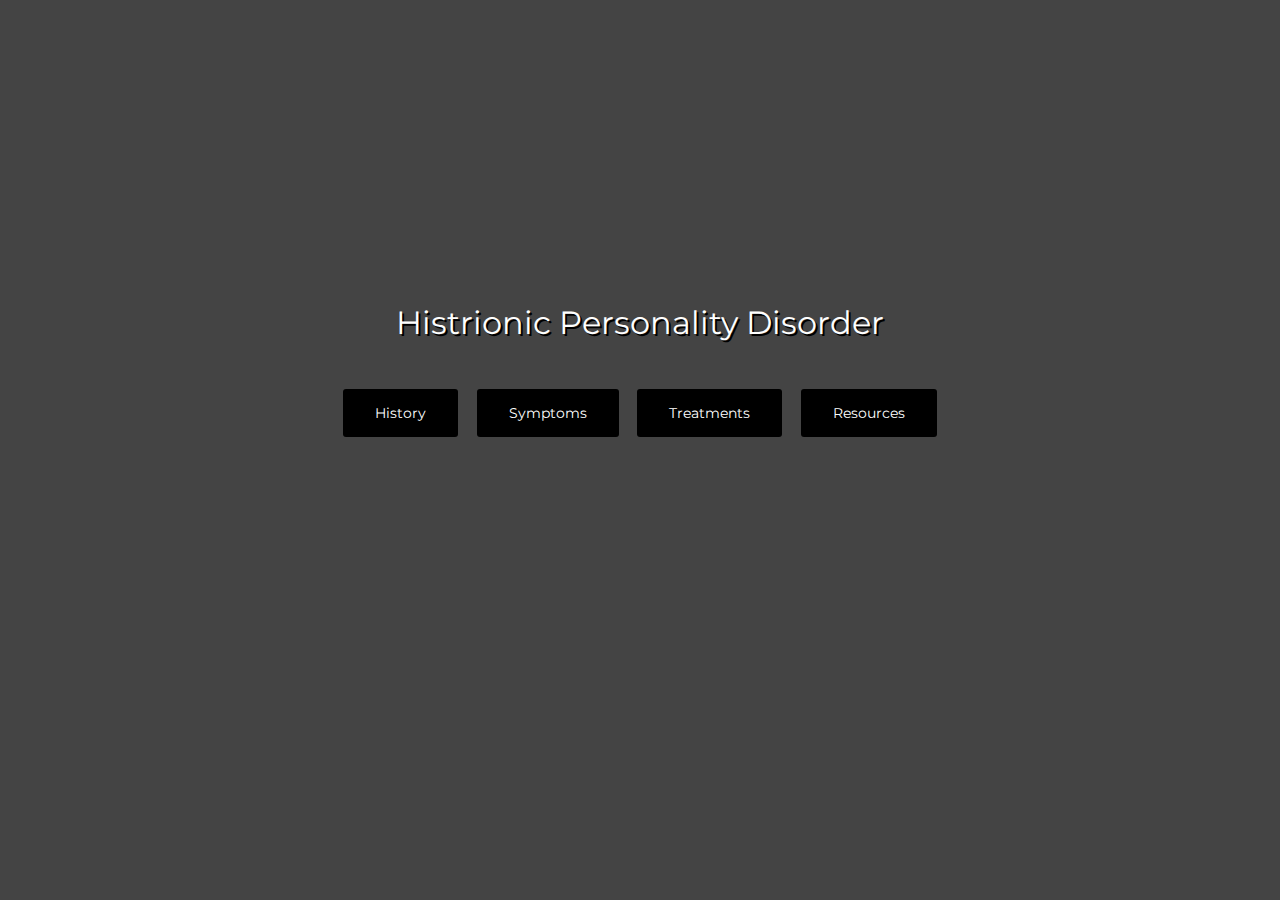
<file: index.html>
<!DOCTYPE html>
<html>
	<head>
		<title>Abnormal Psych</title>
		<link rel="stylesheet" type="text/css" href="theme.css">
		<link href="https://fonts.googleapis.com/css?family=Montserrat" rel="stylesheet">
	</head>
	<body>
		<center>
		<div class="title">
			<p>Histrionic Personality Disorder</p>
		</div>
		<div class="buttons">
			<a href="pages\history.html"><button>History</button></a>
			<a href="pages\symptoms.html"><button>Symptoms</button></a>
			<a href="pages\treatments.html"><button>Treatments</button></a>
			<a href="pages\workscited.html"><button>Resources</button></a>
		</div>
		</center>
	</body>
</html>
</file>
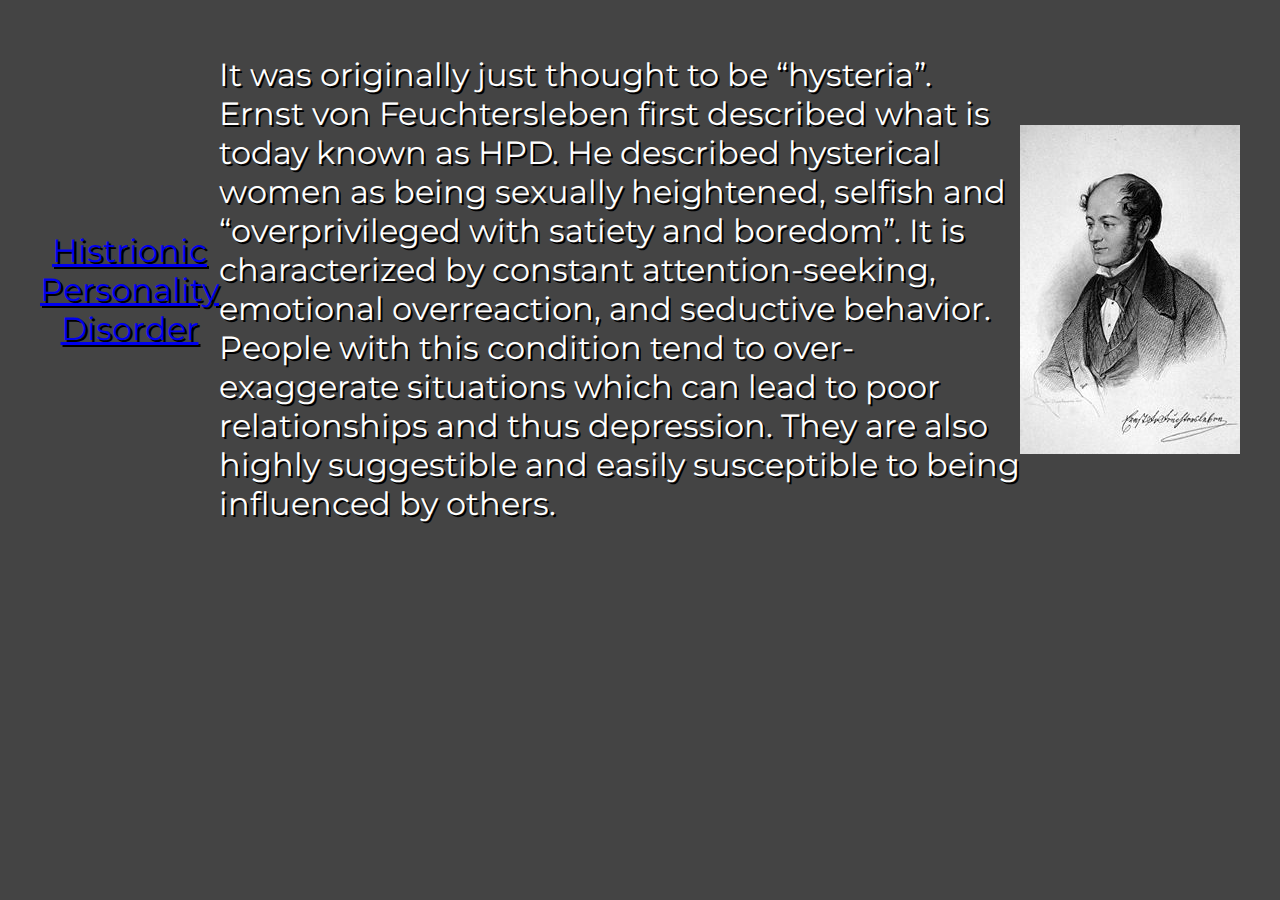
<file: pages/history.html>
<!DOCTYPE html>
<html>
	<head>
		<title>History</title>
		<link rel="stylesheet" type="text/css" href="theme.css">
		<link href="https://fonts.googleapis.com/css?family=Montserrat" rel="stylesheet">
	</head>
	<body>
		<div class="title">
			<center><a href="https://leswesb2019.github.io/"><p>Histrionic Personality Disorder</p></a></center>
			<p>It was originally just thought to be “hysteria”. 
				Ernst von Feuchtersleben first described what is today known as HPD. 
				He described hysterical women as being sexually heightened, 
				selfish and “overprivileged with satiety and boredom”. 
				It is characterized by constant attention-seeking, emotional overreaction, 
				and seductive behavior. People with this condition tend to 
				over-exaggerate situations which can lead to poor relationships and 
				thus depression. They are also highly suggestible and easily 
				susceptible to being influenced by others.
			</p>
			<br>
			<img src="ernst.JPG"></img>
		</div>
	</body>
</html>
</file>
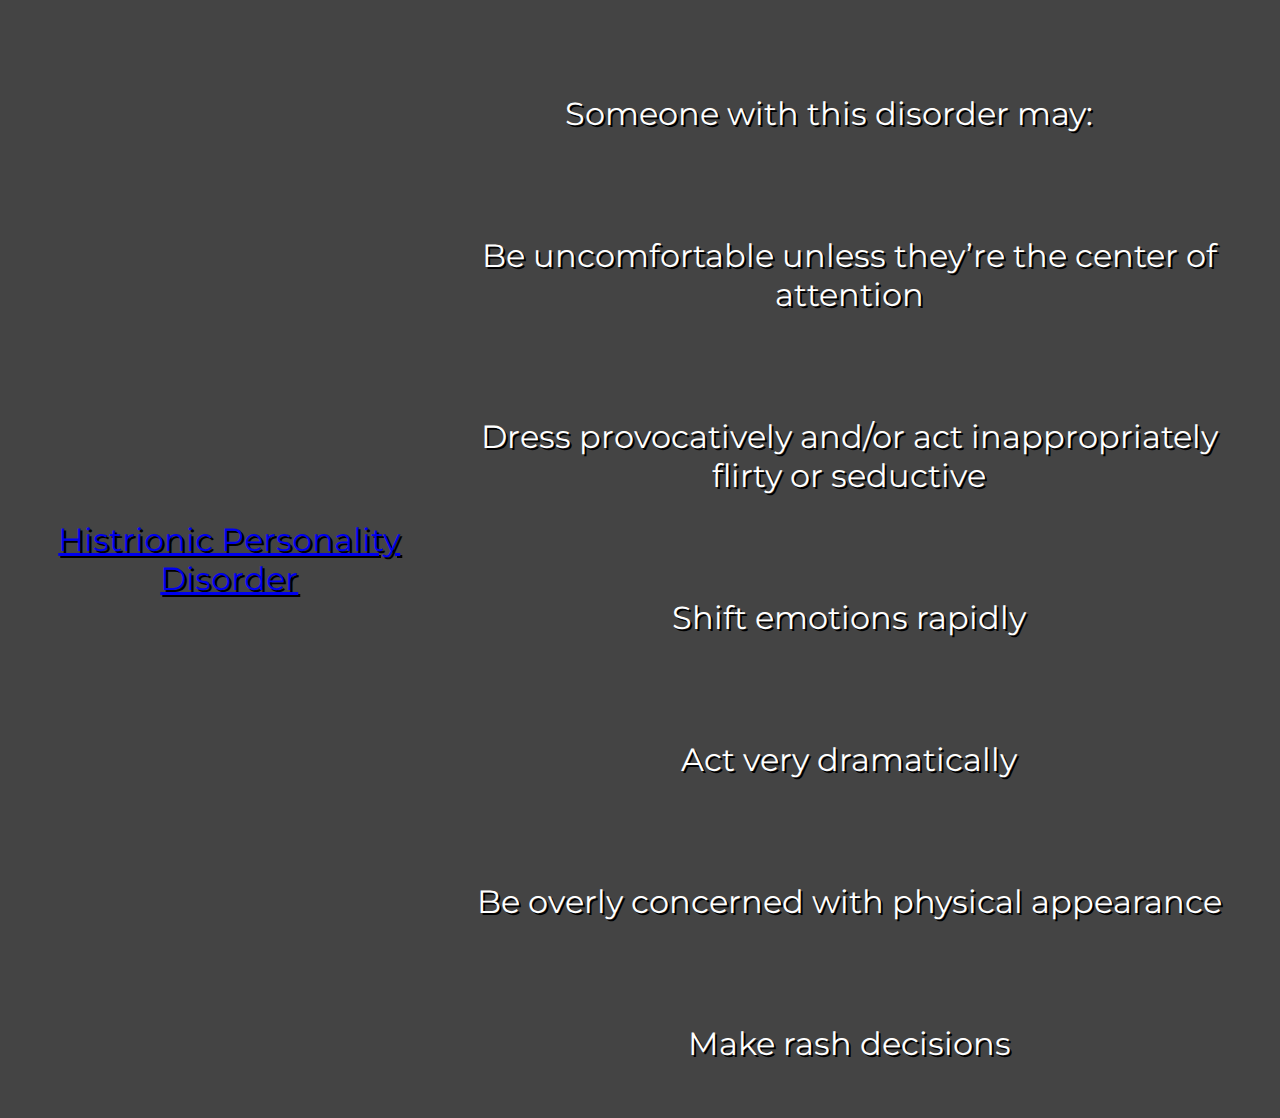
<file: pages/symptoms.html>
<!DOCTYPE html>
<html>
	<head>
		<title>Symptoms</title>
		<link rel="stylesheet" type="text/css" href="theme.css">
		<link href="https://fonts.googleapis.com/css?family=Montserrat" rel="stylesheet">
	</head>
	<body>
		<div class="title">
			<center><a href="https://leswesb2019.github.io/"><p>Histrionic Personality Disorder</p></a></center>
			<center>
				<br>
				<p>Someone with this disorder may:</p>
				<br>
				<ul>Be uncomfortable unless they’re the center of attention</ul>
				<br>
				<ul>Dress provocatively and/or act inappropriately flirty or seductive</ul>
				<br>
				<ul>Shift emotions rapidly</ul>
				<br>
				<ul>Act very dramatically</ul>
				<br>
				<ul>Be overly concerned with physical appearance</ul>
				<br>
				<ul>Make rash decisions</ul>
			</center>
		</div>
	</body>
</html>
</file>
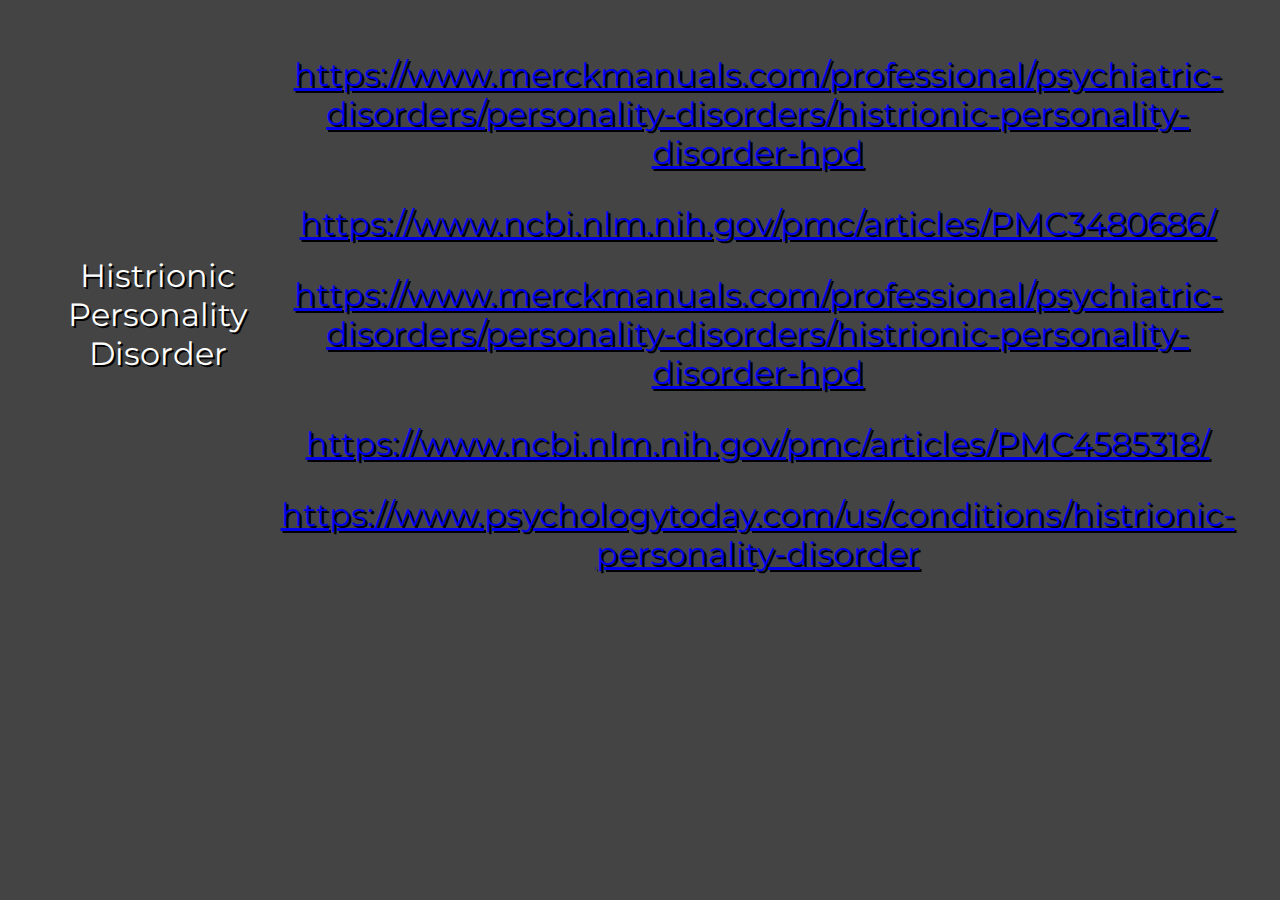
<file: pages/workscited.html>
<!DOCTYPE html>
<html>
	<head>
		<title>Works Cited</title>
		<link rel="stylesheet" type="text/css" href="theme.css">
		<link href="https://fonts.googleapis.com/css?family=Montserrat" rel="stylesheet">
	</head>
	<body>
		<div class="title">
			<center><p>Histrionic Personality Disorder</p></center>
			<center>
				<a href="https://www.merckmanuals.com/professional/psychiatric-disorders/personality-disorders/histrionic-personality-disorder-hpd"><p>https://www.merckmanuals.com/professional/psychiatric-disorders/personality-disorders/histrionic-personality-disorder-hpd</p></a>
				<a href="https://www.ncbi.nlm.nih.gov/pmc/articles/PMC3480686/"><p>https://www.ncbi.nlm.nih.gov/pmc/articles/PMC3480686/</p></a>
				<a href="https://www.webmd.com/mental-health/histrionic-personality-disorder#1"><p><https://www.webmd.com/mental-health/histrionic-personality-disorder#1/p></a>
				<a href="https://www.merckmanuals.com/professional/psychiatric-disorders/personality-disorders/histrionic-personality-disorder-hpd"><p>https://www.merckmanuals.com/professional/psychiatric-disorders/personality-disorders/histrionic-personality-disorder-hpd</p></a>
				<a href="https://www.ncbi.nlm.nih.gov/pmc/articles/PMC4585318/"><p>https://www.ncbi.nlm.nih.gov/pmc/articles/PMC4585318/</p></a>
				<a href="https://www.psychologytoday.com/us/conditions/histrionic-personality-disorder"><p>https://www.psychologytoday.com/us/conditions/histrionic-personality-disorder</p></a>
			</center>
		</div>
	</body>
</html>
</file>
<file: theme.css>
.title{
	width: 40%;
	display: flex;
	align-items: center;
	justify-content: space-evenly;
	flex-direction: row;
	font-family: 'Montserrat', sans-serif;
	flex-basis: 30%;

	padding: 15px 32px;
	font-size: 2em;
	color: white;
	text-shadow: 2px 2px black;
}
.buttons{
	width: 50%;
	display: flex;
	align-items: center;
	justify-content: space-evenly;
	flex-direction: row;
	font-family: 'Montserrat', sans-serif;
}
body{
	margin-top:20%;
	font-family: 'Montserrat', sans-serif;
	background-color: #444444;
}
button{
	border: none;
	color: white;
	background-color: black;
	padding: 15px 32px;
	text-align: center;
	text-decoration: none;
	display: inline-block;
	font-size: .9em;
	font-family: 'Montserrat', sans-serif;
	border-radius: 3px;
}
</file>
<file: pages/theme.css>
.title{
	display: flex;
	align-items: center;
	justify-content: space-evenly;
	flex-direction: row;
	font-family: 'Montserrat', sans-serif;
	flex-basis: 30%;

	padding: 15px 32px;
	font-size: 2em;
	color: white;
	text-shadow: 2px 2px black;
}
.buttons{
	width: 30%;
	display: flex;
	align-items: center;
	justify-content: space-evenly;
	flex-direction: row;
	font-family: 'Montserrat', sans-serif;
}
body{
	font-family: 'Montserrat', sans-serif;
	background-color: #444444;
}
button{
	border: none;
	color: white;
	background-color: black;
	padding: 15px 32px;
	text-align: center;
	text-decoration: none;
	display: inline-block;
	font-size: .9em;
	font-family: 'Montserrat', sans-serif;
	border-radius: 3px;
}
</file>
